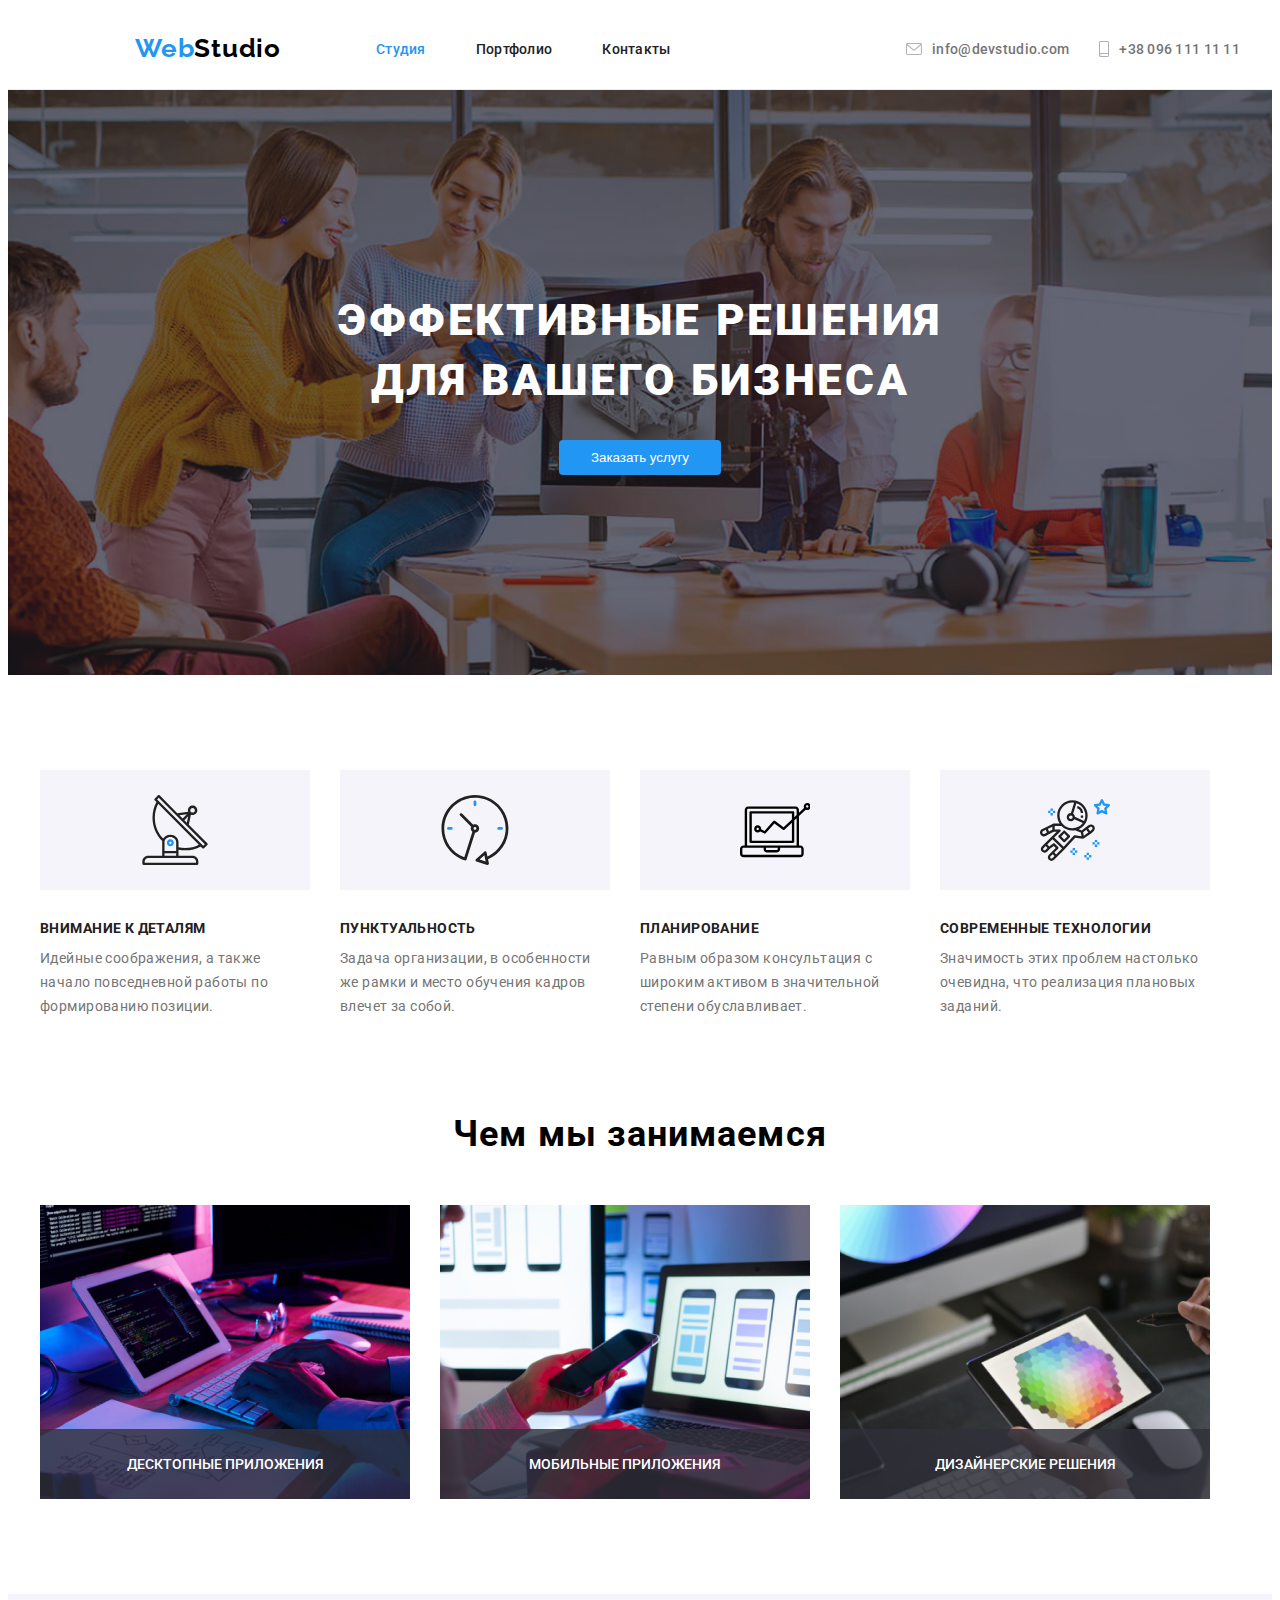
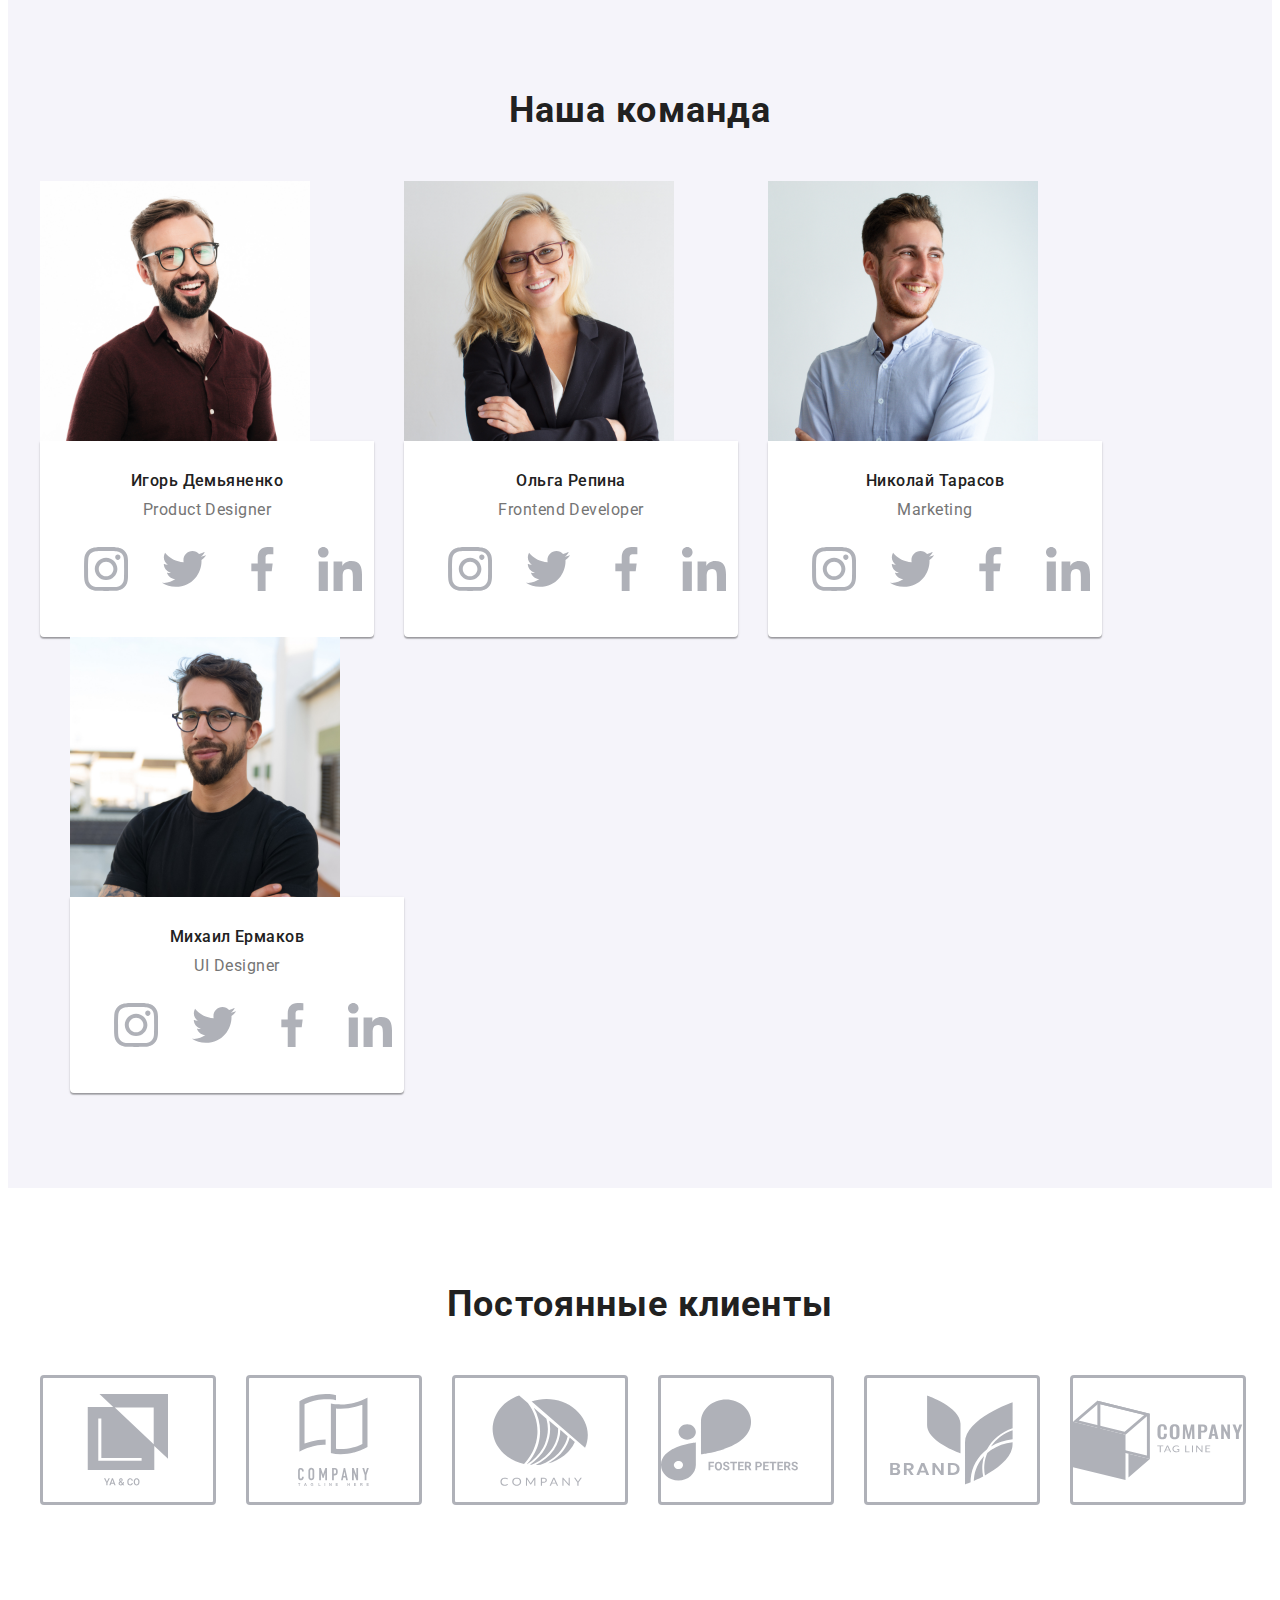
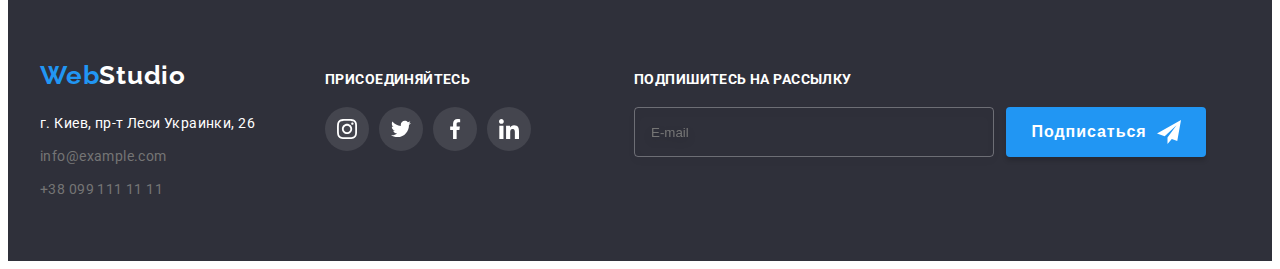
<file: index.html>
<!DOCTYPE html>
<html lang="ru">
<head>
  
  <meta charset="UTF-8">
  <meta http-equiv="X-UA-Compatible" content="IE=edge">
  <meta name="viewport" content="width=device-width, initial-scale=1.0">
  <title>Document</title>
  <link rel="preconnect" href="https://fonts.googleapis.com">
<link rel="preconnect" href="https://fonts.gstatic.com" crossorigin>
<link href="https://fonts.googleapis.com/css2?family=Raleway:ital,wght@0,700;1,700&family=Roboto:ital,wght@0,400;0,500;0,700;0,900;1,400;1,500;1,700;1,900&display=swap" rel="stylesheet"/>
  <link rel="stylesheet" href="https://cdnjs.cloudflare.com/ajax/libs/modern-normalize/1.1.0/modern-normalize.min.css"
    integrity="sha512-wpPYUAdjBVSE4KJnH1VR1HeZfpl1ub8YT/NKx4PuQ5NmX2tKuGu6U/JRp5y+Y8XG2tV+wKQpNHVUX03MfMFn9Q=="
    crossorigin="anonymous" referrerpolicy="no-referrer" />
   

<link rel="stylesheet" href="./css/main.min.css" />
  
</head>
<body>
  <!--header-->
<header class="header">
      <div class="container header-div">
        <nav class="header-nav">
          <a href="./index.html" class="logo header__logo"><span >Web</span>Studio</a>
          <ul class="header-nav">
            <li class="header-nav__item "><a href="./index.html" class="header-nav__link active-page current">Студия</a></li>
            <li class="header-nav__item "><a href="./portfolio.html" class="header-nav__link">Портфолио</a></li>
            <li class="header-nav__item"><a href="" class="header-nav__link">Контакты</a></li>
          </ul>
        </nav>
        <!-- контакты -->
        <ul class="header-contacts">
          <li class="header-contacts__list">
               <a href="mailto:info@devstudio.com" class="header-contacts__link">
                <svg class="header-contacts__icon" width="16px" height="12px">
                  <use href="./Images/symbol-defs.svg#envelope"></use>
                </svg>
                info@devstudio.com
              </a>
            </li>
          <li class="header-contacts__list"">
            <a href="tel:+380961111111" class="header-contacts__link">
              <svg class="header-contacts__icon" width="10px" height="16px">
                <use href="./Images/symbol-defs.svg#smartphone"></use>
              </svg>
              +38 096 111 11 11
            </a>
          </li>
        </ul>
      </div>
    </header>
  <!-- основной контент -->
  <main>
         <section class="hiro">
           <div class="container ">
             <div class="hiro-container">
                <h1 class="hiro__title" >Эффективные решения <br> для вашего бизнеса</h1>
                <button  type="button" class="hiro__bottum" data-modal-open>Заказать услугу</button>
             </div>
          </div>
        </section>
  <!--Наши преимущества-->
 <section class="benefits"> 
    <div class="container ">  
        <h2 class="benefits-title visually-hidden">Наши преимущества</h2>
    <ul class="benefits-list">
      <li class="benefits-list__card">
        <div class="benefits-list__container">
        <svg class="benefits__img" width="70" height="70">
          <use href="./Images/symbol-defs.svg#antenna-1"></use>
        </svg>
        </div>
        <h3 class="benefits__title">Внимание к деталям</h3>
        <p class="benefits__text">Идейные соображения, а также начало повседневной работы по формированию позиции.</p>
      </li>
      <li class="benefits-list__card">
        <div class="benefits-list__container">
        <svg class="benefits__img" width="70" height="70">
          <use href="./Images/symbol-defs.svg#clock-1"></use>
        </svg>
        </div>
        <h3 class="benefits__title">Пунктуальность</h3>
        <p class="benefits__text">Задача организации, в особенности же рамки и место обучения кадров влечет за собой.</p>
      </li>
      <li class="benefits-list__card">
        <div class="benefits-list__container">
        <svg class="benefits__img" width="70" height="70">
          <use href="./Images/symbol-defs.svg#vector"></use>
        </svg>
        </div>
        <h3 class="benefits__title">Планирование</h3>
        <p class="benefits__text">Равным образом консультация с широким активом в значительной степени обуславливает.</p>
      </li>
      <li class="benefits-list__card">
        <div class="benefits-list__container">
          <svg class="benefits__img" width="70" height="70">
            <use href="./Images/symbol-defs.svg#astronaut-1"></use>
          </svg>
        </div>
        <h3 class="benefits__title"> Современные технологии</h3>
        <p class="benefits__text">Значимость этих проблем настолько очевидна, что реализация плановых заданий.</p>
      </li>
    </ul>
    </div>
 </section> 
   <!--Чем мы занимаемся-->
   <section class="activity">
     <div class="container">
     <h2 class="activity__title">Чем мы занимаемся</h2>
       <ul class="activity-list">
         <li class="activity-list__item"><img src="./Images/box_1.jpg" alt="Написание сайта" width="370" class="activity__img">
        <p class="activity-top__text">Десктопные приложения
        </p>
      </li>
         <li class="activity-list__item"><img src="./Images/box_2.jpg" alt="Разработка макета" width="370" class="activity__img">
        <p class="activity-top__text">Мобильные приложения
        </p>
      </li>
         <li class="activity-list__item "><img src="./Images/box_3.jpg" alt="Стилизация" width="370" class="activity__img">
        <p class="activity-top__text">Дизайнерские решения
        </p>
      </li>
       </ul>
      </div>
   </section>
  <!--команда-->
   <section class="team">
     <div class="container">
      <h2 class="team__title">Наша команда</h2>
        <ul class="team-list">
          <li class="team-list__item" >
            <img class="team-list__img" src="./Images/team_card_1.jpg" alt="Игорь Демьяненко" width="270">
            <div class="personal">
                <h3 class="personal__name">Игорь Демьяненко</h3>
                <p class="personal__position">Product Designer</p>
                <!-- Иконки соц сетей -->
      <ul class="personal-contacts">
        <li class="personal-contacts__item">
          <a class="personal-contacts__link" href="">
            <svg class="personal-contacts__icon" width="44" height="44">
              <use href="./Images/symbol-defs.svg#instagram-2"></use>
            </svg>
          </a>
        </li>
        <li class="personal-contacts__item">
          <a class="personal-contacts__link" href="">
            <svg class="personal-contacts__icon" width="44" height="44">
              <use href="./Images/symbol-defs.svg#twitter-1"></use>
            </svg>
          </a>
        </li>
        <li class="personal-contacts__item">
          <a class="personal-contacts__link" href="">
            <svg class="personal-contacts__icon" width="44" height="44">
              <use href="./Images/symbol-defs.svg#faceboo-1"></use>
            </svg>
          </a>
        </li>
        <li class="personal-contacts__item">
          <a class="personal-contacts__link" href="">
            <svg class="personal-contacts__icon" width="44" height="44">
              <use href="./Images/symbol-defs.svg#linkedin-1"></use>
            </svg>
          </a>
        </li>
      </ul>
            </div>
          </li>
          <li class="team-list__item"> 
            <img class="team-list__img" src="./Images/team_card_2.jpg" alt="Ольга Репина" width="270">
            <div class="personal">
              <h3 class="personal__name">Ольга Репина</h3>
              <p class="personal__position">Frontend Developer</p>
              <!-- иконки соц сетей -->
              <ul class="personal-contacts">
                <li class="personal-contacts__item">
                  <a class="personal-contacts__link" href="">
                    <svg class="personal-contacts__icon" width="44" height="44">
                      <use href="./Images/symbol-defs.svg#instagram-2"></use>
                    </svg>
                  </a>
                </li>
                <li class="personal-contacts__item">
                  <a class="personal-contacts__link" href="">
                    <svg class="personal-contacts__icon" width="44" height="44">
                      <use href="./Images/symbol-defs.svg#twitter-1"></use>
                    </svg>
                  </a>
                </li>
                <li class="personal-contacts__item">
                  <a class="personal-contacts__link" href="">
                    <svg class="personal-contacts__icon" width="44" height="44">
                      <use href="./Images/symbol-defs.svg#faceboo-1"></use>
                    </svg>
                  </a>
                </li>
                <li class="personal-contacts__item">
                  <a class="personal-contacts__link" href="">
                    <svg class="personal-contacts__icon" width="44" height="44">
                      <use href="./Images/symbol-defs.svg#linkedin-1"></use>
                    </svg>
                  </a>
                </li>
              </ul>
            </div>
          </li>
          <li class="team-list__item"> 
              <img class="team-list__img" src="./Images/team_card_3.jpg" alt="Николай Тарасов" width="270">
              <div class="personal">
              <h3 class="personal__name">Николай Тарасов</h3>
              <p class="personal__position">Marketing</p>
              <!-- Иконки соцсетей -->
                <ul class="personal-contacts">
                  <li class="personal-contacts__item">
                    <a class="personal-contacts__link" href="">
                      <svg class="personal-contacts__icon" width="44" height="44">
                        <use href="./Images/symbol-defs.svg#instagram-2"></use>
                      </svg>
                    </a>
                  </li>
                  <li class="personal-contacts__item">
                    <a class="personal-contacts__link" href="">
                      <svg class="personal-contacts__icon" width="44" height="44">
                        <use href="./Images/symbol-defs.svg#twitter-1"></use>
                      </svg>
                    </a>
                  </li>
                  <li class="personal-contacts__item">
                    <a class="personal-contacts__link" href="">
                      <svg class="personal-contacts__icon" width="44" height="44">
                        <use href="./Images/symbol-defs.svg#faceboo-1"></use>
                      </svg>
                    </a>
                  </li>
                  <li class="personal-contacts__item">
                    <a class="personal-contacts__link" href="">
                      <svg class="personal-contacts__icon" width="44" height="44">
                        <use href="./Images/symbol-defs.svg#linkedin-1"></use>
                      </svg>
                    </a>
                  </li>
                </ul>
            </div>
          </li>
          <li  class="team-list__item">
            <img class="team-list__img" src="./Images/team_card_4.jpg" alt="Михаил Ермаков" width="270">
            <div class="personal">
            <h3 class="personal__name">Михаил Ермаков</h3>
            <p class="personal__position">UI Designer</p>
            <ul class="personal-contacts">
              <li class="personal-contacts__item">
                  <a class="personal-contacts__link" href="">
                <svg class="personal-contacts__icon" width="44" height="44">
                  <use href="./Images/symbol-defs.svg#instagram-2"></use>
                </svg>
                </a>
              </li>
              <li class="personal-contacts__item">
                  <a class="personal-contacts__link" href="">
                <svg class="personal-contacts__icon" width="44" height="44">
                  <use href="./Images/symbol-defs.svg#twitter-1"></use>
                </svg>
                </a>
              </li>
              <li class="personal-contacts__item">
                  <a class="personal-contacts__link" href="">
                <svg class="personal-contacts__icon" width="20px" height="20px">
                  <use href="./Images/symbol-defs.svg#faceboo-1"></use>
                </svg>
                </a>
              </li>
              <li class="personal-contacts__item">
                <a class="personal-contacts__link" href="">
                <svg class="personal-contacts__icon" width="20px" height="20px">
                  <use href="./Images/symbol-defs.svg#linkedin-1"></use>
                </svg>
                </a>
              </li>
            </ul>
            </div>
          </li>
        </ul>
      </div>
    </section>
    
      <!--Постоянные клиенты --> 
    <section class="clients">
      <div class="container ">
        <h2 class="clients__title">Постоянные клиенты</h2>
      <ul class="clients-list">
        <li class="clietns-list__item">
          <a class="clients__link" href="">
          <svg class="clients__icon" width="170" height="92">
            <use href="./Images/symbol-defs.svg#client-1"></use>
          </svg>
          </a>
        </li>
        <li class="clietns-list__item">
          <a class="clients__link" href="">
          <svg class="clients__icon" width="170" height="92">
            <use href="./Images/symbol-defs.svg#client-2"></use>
           </svg>
           </a>
        </li>
        <li class="clietns-list__item">
          <a class="clients__link" href="">
          <svg class="clients__icon" width="170" height="92">
            <use href="./Images/symbol-defs.svg#client-3"></use>
          </svg>
          </a>
        </li>
        <li class="clietns-list__item">
          <a class="clients__link" href="">
          <svg class="clients__icon" width="170" height="92">
            <use href="./Images/symbol-defs.svg#client-4"></use>
          </svg>
          </a>
        </li>
        <li class="clietns-list__item">
          <a class="clients__link" href="">
          <svg class="clients__icon" width="170" height="92">
            <use href="./Images/symbol-defs.svg#client-5"></use>
          </svg>
          </a>
        </li>
        <li class="clietns-list__item">
          <a class="clients__link" href="" >
          <svg class="clients__icon" width="170" height="92">
            <use href="./Images/symbol-defs.svg#client-6"></use>
          </svg>
          </a>
        </li>
     </ul>
    </div>
   </section>
  </main>
   <!-- Footer -->
<footer class="footer">
  <div class="container  footer-container">
    <div>
      <a class="logo footer__logo" href=""><span>Web</span>Studio</a>
      <address>
        <ul class="footer-contacts">
          <li class="footer-contacts__item"><a href="" class="footer-contacts__street">г. Киев, пр-т Леси Украинки, 26</a></li>
          <li class="footer-contacts__item"><a href="mailto:info@example.com" class="footer-contacts__link">info@example.com</a>
          </li>
          <li class="footer-contacts__item"><a href="tel:+380991111111" class="footer-contacts__link">+38 099 111 11 11</a></li>
        </ul>
      </address>
    </div>
    <section class="invite">
      <div class="foter-invite">
        <h2 class="foter-invite__title">Присоединяйтесь</h2>
        <ul class="footer-icons__list">
          <li class="footer-icons__item">
            <a href="" class="footer-icons__link">
              <svg class="footer-icons__icon" width="20" height="20">
                <use href="./Images/symbol-defs.svg#instagram-2"></use>
              </svg>
            </a>
          </li>
          <li class="footer-icons__item">
            <a href="" class="footer-icons__link">
              <svg class="footer-icons__icon" width="20" height="20">
                <use href="./Images/symbol-defs.svg#twitter-1"></use>
              </svg>
            </a>
          </li>
          <li class="footer-icons__item">
            <a href="" class="footer-icons__link">
              <svg class="footer-icons__icon" width="20" height="20">
                <use href="./Images/symbol-defs.svg#faceboo-1"></use>
              </svg>
            </a>
          </li>
          <li class="footer-icons__item">
            <a href="" class="footer-icons__link">
              <svg class="footer-icons__icon" width="20" height="20">
                <use href="./Images/symbol-defs.svg#linkedin-1"></use>
              </svg>
            </a>
          </li>
        </ul>
      </div>
    </section>
    <!-- footer invite spam -->
    <form>
      <div class="footer-join">
        <h2 class="footer-join__title">Подпишитесь на рассылку</h2>
        <div class="footer-socials">
          <label class="footer-socials__lable" for="footer-socials__mail"></label>
          <input type="email" class="footer-socials__mail" name="footer-socials__mail" required id="footer-socials__mail"
            placeholder="E-mail" />
          <button type="submit" class="footer-socials__submit"> Подписаться
            <svg class="footer-socials__icon" width="24px" height="24px">
              <use href="./Images/symbol-defs.svg#icon-send"></use>
            </svg>
          </button>
        </div>
      </div>
    </form>
  </div>
</footer>

  <!-- Modal window -->
  <div class="backdrop is-hidden" data-modal>
    <div class="modal">
      <button type="button" class="modal-close" data-modal-close>
        <svg class="modal-close__sing" width="11px" height="11px">
          <use href="./Images/symbol-defs.svg#modal-close"></use>
        </svg>
      </button>
      <p class="modal__title"> Оставьте свои данные, мы вам перезвоним</p>
      <form >
        <div class="modal__field">
        <label class="modal__lable" for="user-name"> Имя</label>
          <input 
            type="text" 
            class="modal__input"
            name="user-name"
            required
            id="user-name"
          />
          <svg class="modal__icon" width="18px" height="18px">
            <use href="./Images/symbol-defs.svg#name-modal"></use>
          </svg>
        </div>
        <div class="modal__field">
          <label class="modal__lable" for="user-tel"> Телефон</label>
            <input 
              type="tel" 
              class="modal__input"
              name="user-tel"
              required
              id="user-tel"
            />
            <svg class="modal__icon" width="18px" height="18px">
              <use href="./Images/symbol-defs.svg#tel-modal"></use>
            </svg>
        </div>
        <div class="modal__field">
          <label class="modal__lable" for="user-mail"> Почта</label>
            <input 
              type="email" 
              class="modal__input"
              name="user-mail"
              required
              id="user-mail"
            />
            <svg class="modal__icon" width="18px"  height="18px" >
              <use href="./Images/symbol-defs.svg#mail-modal"></use>
            </svg>
          </div>
        <div class="modal__field">
          <label class="modal__lable" for="user-coment"> Комментарий</label>
            <textarea 
              name="user-coment" 
              id="user-coment" 
              placeholder="Введите текст"
              class="modal__text"
              ></textarea>  
        </div>
        <div class="modal__field">
          <input 
          type="checkbox" 
          id="policy" 
          name="policy" 
          class="visually-hidden modal-check">
          <label 
          class="modal-check__text" 
          for="policy">
          <span>
            <svg class="modal-check__icon" width="16px" height="15px">
              <use href="./Images/symbol-defs.svg#icon-check"></use>
            </svg>
          </span> Соглашаюсь с рассылкой и принимаю
          <a href="" class="modal-check__doc">Условия договора</a>
          </label>
          
         
      
        </div >
        <button type="submit" class="modal-submit__btm">Отправить</button>
        
      </form>
     
    </div>
    </div>
    <script src="./js/modal.js"></script>
  </body>
</html>
</file>
<file: css/main.min.css>
:root{--body-background-color: #e5e5e5;--full-black: #000000;--full-wight: #ffffff;--first-3-logo-color: #2196f3;--link-color: #212121;--active-link-color: #2196f3;--link-contacts-color: #757575;--background-color-box: #2f303a;--background-color-bottum: #f5f4fa;--background-color-for-business: #2f303a;--border-color: #eeeeee;--hero-bg-img-color: rgba(47, 48, 58, 0.4);--icon-color: #afb1b8;--top-text-bg-color: rgba(33, 150, 243, 0.9)}.visually-hidden{position:absolute;white-space:nowrap;width:1px;overflow:hidden;border:0;padding:0;clip:rect(0 0 0 0);clip-path:inset(50%);margin:-1px}.section{padding-top:94px;padding-bottom:94px}.container{width:1200px;padding-left:15px;padding-right:15px;margin:0 auto}p,h1,h2,h3,h4,h5,h6{margin:0}ul{margin:0;padding:0}button{cursor:pointer}img{display:block;width:100%;height:auto}address{font-style:normal}body{background-color:var(--full-wight);font-family:"Roboto", "Raleway", sans-serif;font-style:normal}.button{list-style-type:none;display:flex;justify-content:center}.button .button__list+.button__list{margin-left:8px}.button__link{color:var(--link-color);background-color:var(--background-color-bottum);border-radius:4px;border-width:0;font-weight:500;font-size:16px;line-height:26px;text-align:center;letter-spacing:0.03em;padding:6px 22px 6px 22px;transition-timing-function:cubic-bezier(0.4, 0, 0.2, 1);transition-duration:250ms}.button__link:focus,.button__link:active,.button__link:hover{color:var(--full-wight);background-color:var(--active-link-color);box-shadow:0px 3px 1px rgba(0,0,0,0.1),0px 1px 2px rgba(0,0,0,0.08),0px 2px 2px rgba(0,0,0,0.12)}.benefits{padding-top:95px;padding-bottom:95px}.benefits-list{list-style-type:none;display:flex}.benefits-list .benefits-list__card+.benefits-list__card{margin-left:30px}.benefits-list__container{width:270px;height:120px;background-color:var(--background-color-bottum);background-size:auto;justify-content:center;align-items:center;display:flex;margin-bottom:30px}.benefits-list__card{width:270px}.benefits__title{color:var(--link-color);font-weight:bold;font-size:14px;line-height:16px;letter-spacing:0.03em;text-transform:uppercase}.benefits__text{color:var(--link-contacts-color);font-weight:normal;font-size:14px;line-height:24px;letter-spacing:0.03em;margin-top:10px}.activity__title{font-weight:bold;font-size:36px;line-height:42px;text-align:center;letter-spacing:0.03em}.activity-list{list-style-type:none;display:flex;flex-wrap:wrap;margin-right:30px;margin-right:-30px;padding-bottom:95px}.activity-list .activity-list__item+.activity-list__item{margin-left:30px}.activity-list__item{display:block;width:370px;padding-top:50px;position:relative}.activity__img{display:block}.activity-top__text{text-transform:uppercase;font-weight:500;font-size:14px;line-height:16px;text-align:center;color:var(--full-wight);position:absolute;bottom:0;left:0;width:100%;padding:27px 0 27px 0;background-color:rgba(47,48,58,0.8)}.team{background-color:var(--background-color-bottum);background-size:cover}.team__title{color:var(--link-color);font-weight:bold;font-size:36px;line-height:42px;text-align:center;letter-spacing:0.03em;padding-top:95px}.team-list{list-style-type:none;display:flex;flex-wrap:wrap;margin-right:-30px;margin-top:50px;padding-bottom:95px}.team-list .team-list__item+.team-list__item{margin-left:30px}.personal{background-color:var(--full-wight);width:270px;padding:30px 32px;box-shadow:0px 1px 3px rgba(0,0,0,0.12),0px 1px 1px rgba(0,0,0,0.14),0px 2px 1px rgba(0,0,0,0.2);border-radius:0px 0px 4px 4px}.team-list__img{width:270px;display:block}.personal__name{color:var(--link-color);font-weight:500;font-size:16px;line-height:19px;text-align:center;letter-spacing:0.03em}.personal__position{color:var(--link-contacts-color);font-size:16px;line-height:19px;text-align:center;letter-spacing:0.03em;margin-top:10px}.personal-contacts{list-style-type:none;display:flex}.personal-contacts .personal-contacts__item+.personal-contacts__item{margin-left:10px}.personal-contacts__item{border:14px;margin-top:16px}.personal-contacts__link{border-radius:50%;display:block;align-items:center;background-size:cover;transition-timing-function:cubic-bezier(0.4, 0, 0.2, 1);transition-duration:250ms}.personal-contacts__link:hover,.personal-contacts__link:focus{background-color:var(--active-link-color)}.personal-contacts__link:hover .personal-contacts__icon,.personal-contacts__link:focus .personal-contacts__icon{fill:var(--full-wight)}.personal-contacts__icon{width:44px;height:44px;fill:var(--icon-color);padding:12px;transition-timing-function:cubic-bezier(0.4, 0, 0.2, 1);transition-duration:250ms}.clients{margin-top:95px;margin-bottom:95px}.clients__title{color:var(--link-color);font-weight:bold;font-size:36px;line-height:42px;text-align:center;letter-spacing:0.03em;margin-bottom:50px}.clients-list{display:flex;list-style:none}.clients-list .clietns-list__item+.clietns-list__item{margin-left:30px}.clietns-list__item a{display:block}.clients__icon{padding-top:16px;padding-bottom:16px;display:block;border:3px solid #afb1b8;border-radius:4px;fill:var(--icon-color);transition-timing-function:cubic-bezier(0.4, 0, 0.2, 1);transition-duration:250ms}.clients__link:hover .clients__icon,.clients__link:focus .clients__icon{border-color:var(--active-link-color);fill:var(--active-link-color)}.example{margin-top:35px;display:flex;flex-wrap:wrap;margin-right:30px;margin-right:-30px;align-items:center;list-style-type:none}.example:nth-child(3n){margin-left:0}.example__item{flex-basis:calc((100% - 90px) / 3);margin-right:30px;margin-bottom:30px;transition-timing-function:cubic-bezier(0.4, 0, 0.2, 1);transition-duration:250ms}.example__item:hover{box-shadow:0px 1px 1px rgba(0,0,0,0.12),0px 4px 4px rgba(0,0,0,0.06),1px 4px 6px rgba(0,0,0,0.16)}.example__item:hover .example__top-text{transform:translateY(0%)}.example__item:nth-last-child(-n+3){margin-bottom:0px}.example__item:nth-child(3n+3){margin-right:0}.example-img__wrap{position:relative;overflow:hidden}.example__top-text{display:block;position:absolute;top:0;left:0;font-size:18px;line-height:28px;color:var(--full-wight);padding:63px 24px;background-color:var(--top-text-bg-color);width:100%;transform:translateY(101%);transition:transform 300ms;transition-timing-function:cubic-bezier(0.4, 0, 0.2, 1);transition-duration:250ms}.example__img{display:block}.example-container{padding:20px 24px 20px 24px;border:1px solid var(--border-color);width:370px}.example-container__title{color:var(--link-color);font-size:18px;line-height:36px;font-weight:bold;letter-spacing:0.06em}.example .example-container__text{color:var(--link-contacts-color);font-size:16px;line-height:30px;letter-spacing:0.03em}.backdrop{position:fixed;width:100vw;height:100vh;background-color:rgba(0,0,0,0.2);left:0;top:0;opacity:1;transition-timing-function:cubic-bezier(0.4, 0, 0.2, 1);transition-duration:250ms}.backdrop.is-hidden{opacity:0;pointer-events:none;visibility:hidden}.modal{position:absolute;top:50%;left:50%;transform:translate(-50%, -50%) scale(1);width:530px;min-height:580px;background-color:var(--full-wight);border-radius:4px;box-shadow:0px 1px 3px rgba(0,0,0,0.12),0px 1px 1px rgba(0,0,0,0.14),0px 2px 1px rgba(0,0,0,0.2);padding:40px}.modal-close{position:absolute;top:8px;right:8px;border:1px solid rgba(0,0,0,0.1);border-radius:50%;background-color:transparent;width:30px;height:30px}.modal-close__sing{top:100%;height:100%}.modal-close__sing:hover{fill:var(--active-link-color)}.modal__title{font-size:20px;line-height:23px;text-align:center;font-weight:bold;color:var(--link-color);margin-bottom:12px}.modal__field{margin-bottom:10px;position:relative}.modal__input{width:100%;height:40px;border:1px solid rgba(33,33,33,0.2);border-radius:4px;background-color:transparent;padding-left:42px;padding-right:10px;margin-top:4px;outline:none;transition-timing-function:cubic-bezier(0.4, 0, 0.2, 1);transition-duration:250ms}.modal__input:focus{border-color:var(--active-link-color)}.modal__input:focus+.modal__icon{fill:var(--active-link-color)}.modal__lable{font-size:12px;line-height:14px;letter-spacing:0.01em;color:#757575}.modal__lable::placeholder{font-size:12px;line-height:14px;letter-spacing:0.01em}.modal__text{width:100%;height:120px;margin-top:4px;padding-top:12px;padding-bottom:12px;padding-left:16px;padding-right:16px;border:1px solid rgba(33,33,33,0.2);border-radius:4px;background-color:transparent;outline:none;resize:none;transition-timing-function:cubic-bezier(0.4, 0, 0.2, 1);transition-duration:250ms}.modal__text:focus{border-color:var(--active-link-color)}.modal__icon{position:absolute;left:12px;top:43px;transform:translateY(-50%);transition-timing-function:cubic-bezier(0.4, 0, 0.2, 1);transition-duration:250ms}.modal__field{margin-top:20px}.modal-check__text{font-size:14px;color:#757575;display:flex;align-items:center;justify-content:center}.modal-check__icon{fill:var(--full-wight)}.modal-check__text span{width:15px;height:15px;border:2px solid var(--link-color);display:block;border-radius:2px;margin-right:8px;display:flex;align-items:center;justify-content:center;transition-timing-function:cubic-bezier(0.4, 0, 0.2, 1);transition-duration:250ms}.modal-check:checked+.modal-check__text span{background-color:var(--active-link-color);border:none}.modal-check__doc{display:flex;margin-left:5px;transition-timing-function:cubic-bezier(0.4, 0, 0.2, 1);transition-duration:250ms}.modal-check__doc:visited{color:var(--active-link-color)}.modal-submit__btm{display:block;align-items:center;justify-content:center;background-color:#2196f3;padding:10px 55px;box-shadow:0px 4px 4px rgba(0,0,0,0.15);border-radius:4px;border:none;color:var(--full-wight);margin-top:30px;margin-left:124px}.header-div,.header-nav{display:flex;align-items:center}.header{background:var(--full-wight);border-bottom:1px solid #ececec}.logo{font-family:"Raleway";font-style:normal;text-decoration:none;font-weight:bold;font-size:26px;line-height:31px;letter-spacing:0.03em}.logo span{color:var(--first-3-logo-color)}.header__logo{padding-top:25px;padding-bottom:25px;font-size:26px;color:var(--full-black)}.header-nav{list-style-type:none;display:flex;margin-left:95px}.header-nav .header-nav__item+.header-nav__item{margin-left:50px}.header-nav__link{display:block;text-decoration:none;font-weight:500;font-size:14px;line-height:16px;letter-spacing:0.02em;color:var(--link-color);font-style:normal;padding-top:15px;padding-bottom:15px;position:relative;transition-timing-function:cubic-bezier(0.4, 0, 0.2, 1);transition-duration:250ms}.header-nav__link:hover,.header-nav__link:focus,.header-nav__link:active{color:var(--active-link-color)}.header-nav__item .active-page{color:var(--active-link-color)}.header-nav__item.current::after{content:" ";position:absolute;width:100%;height:4px;border-radius:3px;background-color:var(--active-link-color);left:0%;bottom:-18px}.header-contacts{display:flex;margin-left:auto;list-style-type:none;font-weight:500;font-size:14px;line-height:16px;letter-spacing:0.02em}.header-contacts__icon{margin-right:10px;fill:var(--icon-color);display:block;transition-timing-function:cubic-bezier(0.4, 0, 0.2, 1);transition-duration:250ms}.header-contacts .header-contacts__list+.header-contacts__list{margin-left:30px}.header-contacts__link{color:var(--link-contacts-color);text-decoration:none;align-items:center;justify-content:center;display:flex;transition-timing-function:cubic-bezier(0.4, 0, 0.2, 1);transition-duration:250ms}.header-contacts__link:hover,.header-contacts__link:focus{color:var(--active-link-color)}.header-contacts__link:hover .header-contacts__icon,.header-contacts__link:focus .header-contacts__icon{fill:var(--active-link-color)}.hiro{background-color:var(--background-color-for-business);padding-top:200px;padding-bottom:200px;margin:0 auto;background-image:linear-gradient(rgba(47,48,58,0.4), rgba(47,48,58,0.4)),url(../Images/hero-bg.jpg);max-width:1600px;background-position:50% 50%;background-size:cover;background-repeat:no-repeat;margin:0 auto}.hiro__title{font-family:Roboto;font-style:normal;font-weight:900;font-size:44px;line-height:60px;letter-spacing:0.06em;color:var(--full-wight);text-transform:uppercase;align-items:center;text-align:center}.hiro__bottum{background-color:var(--active-link-color);color:var(--full-wight);border-radius:4px;border-width:0;padding:10px 32px;margin-right:auto;margin-left:auto;margin-top:30px;display:block;align-items:center}.footer{background-color:var(--background-color-box);padding:60px 0 60px 0}.footer-container{display:flex;align-items:baseline}.footer__logo{color:var(--full-wight)}.footer-contacts{list-style-type:none;display:block;margin-top:20px}.footer-contacts .footer-contacts__item+.footer-contacts__item{padding-top:9px}.footer-contacts__street{color:var(--full-wight);text-decoration:none;font-style:normal;font-weight:normal;font-size:14px;line-height:24px;letter-spacing:0.03em;transition-timing-function:cubic-bezier(0.4, 0, 0.2, 1);transition-duration:250ms}.footer-contacts__street:hover,.footer-contacts__street:focus,.footer-contacts__street:active{color:var(--active-link-color)}.footer-contacts__link{color:var(--link-contacts-color);text-decoration:none;font-style:normal;overflow:hidden;font-size:14px;line-height:24px;letter-spacing:0.03em;transition-timing-function:cubic-bezier(0.4, 0, 0.2, 1);transition-duration:250ms}.footer-contacts__link:focus,.footer-contacts__link:hover,.footer-contacts__link:active{color:var(--active-link-color)}.foter-invite{align-items:baseline;margin-left:70px}.foter-invite:hover,.foter-invite:focus,.foter-invite:active{color:var(--active-link-color)}.foter-invite__title{font-size:14px;line-height:16px;letter-spacing:0.03em;text-transform:uppercase;color:#ffffff}.footer-icons__list{list-style-type:none;margin-top:20px;justify-content:space-between;display:flex}.footer-icons__item{margin-right:10px;justify-content:center;align-items:center}.footer-icons__link{width:44px;height:44px;background:rgba(255,255,255,0.1);border-radius:50%;display:flex;align-items:center;justify-content:center;transition-timing-function:cubic-bezier(0.4, 0, 0.2, 1);transition-duration:250ms}.footer-icons__link:focus,.footer-icons__link:hover{background-color:var(--active-link-color)}.footer-icons__icon{fill:var(--full-wight)}.footer-join{margin-left:93px}.footer-join__title{font-size:14px;line-height:16px;letter-spacing:0.03em;text-transform:uppercase;color:#ffffff}.footer-socials{display:flex;align-items:center;margin-top:20px}.footer-socials__mail{outline:none;width:360px;height:50px;border:1px solid rgba(255,255,255,0.3);box-sizing:border-box;border-radius:4px;filter:drop-shadow(0px 4px 4px rgba(0,0,0,0.15));background-color:transparent;color:rgba(255,255,255,0.6);justify-content:center;padding-left:16px}.footer-socials__submit{width:200px;height:50px;margin-left:12px;color:var(--full-wight);background-color:var(--active-link-color);box-shadow:0px 4px 4px rgba(0,0,0,0.15);align-items:center;justify-content:center;text-align:center;border:none;border-radius:4px;font-weight:bold;font-size:16px;line-height:1.87;display:flex;letter-spacing:0.06em}.footer-socials__icon{margin-left:10px}.porfolio{width:1170px}
/*# sourceMappingURL=main.min.css.map */
</file>
